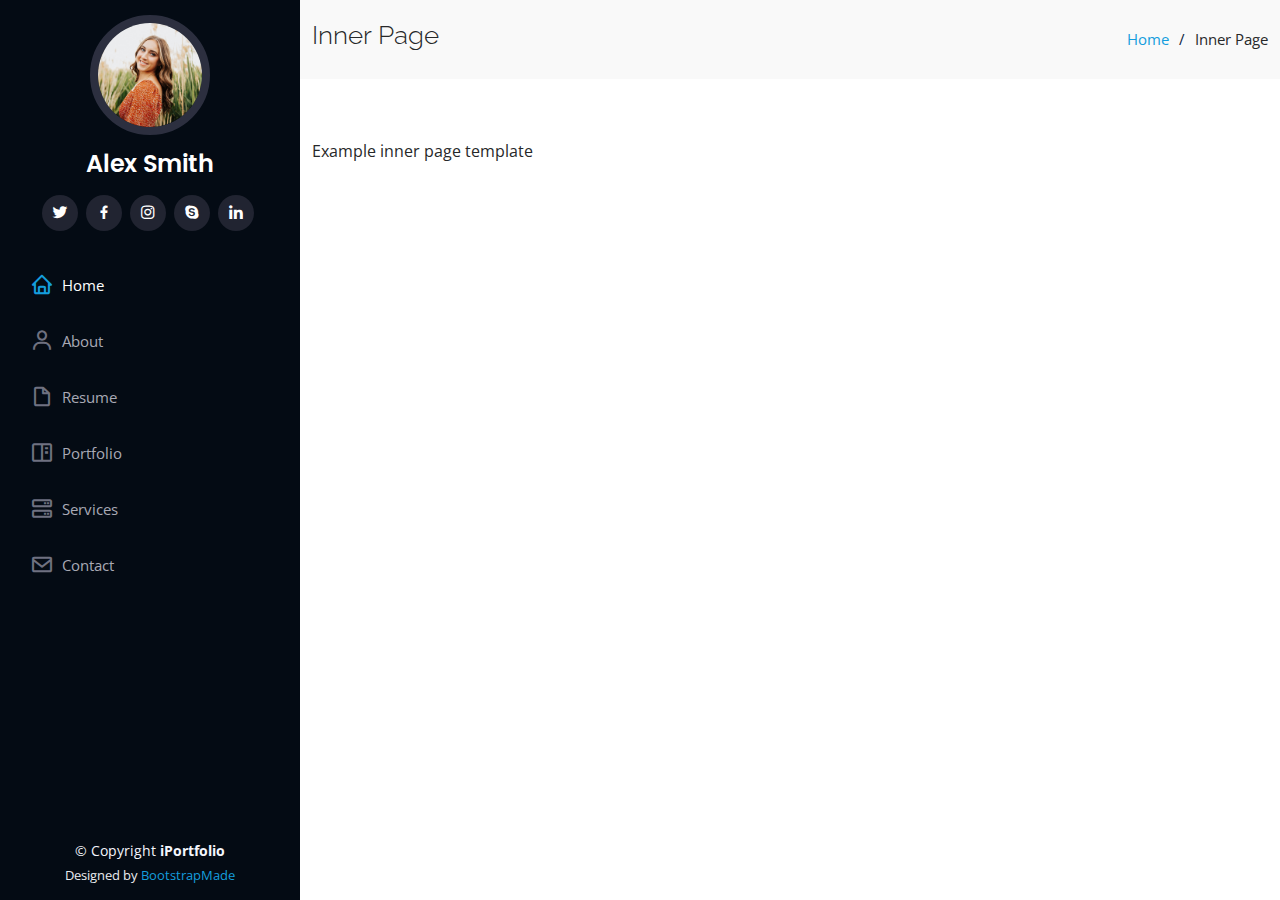
<file: inner-page.html>
<!DOCTYPE html>
<html lang="en">

<head>
  <meta charset="utf-8">
  <meta content="width=device-width, initial-scale=1.0" name="viewport">

  <title>Inner Page - iPortfolio Bootstrap Template</title>
  <meta content="" name="description">
  <meta content="" name="keywords">

  <!-- Favicons -->
  <link href="assets/img/favicon.png" rel="icon">
  <link href="assets/img/apple-touch-icon.png" rel="apple-touch-icon">

  <!-- Google Fonts -->
  <link href="https://fonts.googleapis.com/css?family=Open+Sans:300,300i,400,400i,600,600i,700,700i|Raleway:300,300i,400,400i,500,500i,600,600i,700,700i|Poppins:300,300i,400,400i,500,500i,600,600i,700,700i" rel="stylesheet">

  <!-- Vendor CSS Files -->
  <link href="assets/vendor/aos/aos.css" rel="stylesheet">
  <link href="assets/vendor/bootstrap/css/bootstrap.min.css" rel="stylesheet">
  <link href="assets/vendor/bootstrap-icons/bootstrap-icons.css" rel="stylesheet">
  <link href="assets/vendor/boxicons/css/boxicons.min.css" rel="stylesheet">
  <link href="assets/vendor/glightbox/css/glightbox.min.css" rel="stylesheet">
  <link href="assets/vendor/swiper/swiper-bundle.min.css" rel="stylesheet">

  <!-- Template Main CSS File -->
  <link href="assets/css/style.css" rel="stylesheet">

  <!-- =======================================================
  * Template Name: iPortfolio - v3.9.1
  * Template URL: https://bootstrapmade.com/iportfolio-bootstrap-portfolio-websites-template/
  * Author: BootstrapMade.com
  * License: https://bootstrapmade.com/license/
  ======================================================== -->
</head>

<body>

  <!-- ======= Mobile nav toggle button ======= -->
  <i class="bi bi-list mobile-nav-toggle d-xl-none"></i>

  <!-- ======= Header ======= -->
  <header id="header">
    <div class="d-flex flex-column">

      <div class="profile">
        <img src="assets/img/profile-img.jpg" alt="" class="img-fluid rounded-circle">
        <h1 class="text-light"><a href="index.html">Alex Smith</a></h1>
        <div class="social-links mt-3 text-center">
          <a href="#" class="twitter"><i class="bx bxl-twitter"></i></a>
          <a href="#" class="facebook"><i class="bx bxl-facebook"></i></a>
          <a href="#" class="instagram"><i class="bx bxl-instagram"></i></a>
          <a href="#" class="google-plus"><i class="bx bxl-skype"></i></a>
          <a href="#" class="linkedin"><i class="bx bxl-linkedin"></i></a>
        </div>
      </div>

      <nav id="navbar" class="nav-menu navbar">
        <ul>
          <li><a href="#hero" class="nav-link scrollto active"><i class="bx bx-home"></i> <span>Home</span></a></li>
          <li><a href="#about" class="nav-link scrollto"><i class="bx bx-user"></i> <span>About</span></a></li>
          <li><a href="#resume" class="nav-link scrollto"><i class="bx bx-file-blank"></i> <span>Resume</span></a></li>
          <li><a href="#portfolio" class="nav-link scrollto"><i class="bx bx-book-content"></i> <span>Portfolio</span></a></li>
          <li><a href="#services" class="nav-link scrollto"><i class="bx bx-server"></i> <span>Services</span></a></li>
          <li><a href="#contact" class="nav-link scrollto"><i class="bx bx-envelope"></i> <span>Contact</span></a></li>
        </ul>
      </nav><!-- .nav-menu -->
    </div>
  </header><!-- End Header -->

  <main id="main">

    <!-- ======= Breadcrumbs ======= -->
    <section class="breadcrumbs">
      <div class="container">

        <div class="d-flex justify-content-between align-items-center">
          <h2>Inner Page</h2>
          <ol>
            <li><a href="index.html">Home</a></li>
            <li>Inner Page</li>
          </ol>
        </div>

      </div>
    </section><!-- End Breadcrumbs -->

    <section class="inner-page">
      <div class="container">
        <p>
          Example inner page template
        </p>
      </div>
    </section>

  </main><!-- End #main -->

  <!-- ======= Footer ======= -->
  <footer id="footer">
    <div class="container">
      <div class="copyright">
        &copy; Copyright <strong><span>iPortfolio</span></strong>
      </div>
      <div class="credits">
        <!-- All the links in the footer should remain intact. -->
        <!-- You can delete the links only if you purchased the pro version. -->
        <!-- Licensing information: https://bootstrapmade.com/license/ -->
        <!-- Purchase the pro version with working PHP/AJAX contact form: https://bootstrapmade.com/iportfolio-bootstrap-portfolio-websites-template/ -->
        Designed by <a href="https://bootstrapmade.com/">BootstrapMade</a>
      </div>
    </div>
  </footer><!-- End  Footer -->

  <a href="#" class="back-to-top d-flex align-items-center justify-content-center"><i class="bi bi-arrow-up-short"></i></a>

  <!-- Vendor JS Files -->
  <script src="assets/vendor/purecounter/purecounter_vanilla.js"></script>
  <script src="assets/vendor/aos/aos.js"></script>
  <script src="assets/vendor/bootstrap/js/bootstrap.bundle.min.js"></script>
  <script src="assets/vendor/glightbox/js/glightbox.min.js"></script>
  <script src="assets/vendor/isotope-layout/isotope.pkgd.min.js"></script>
  <script src="assets/vendor/swiper/swiper-bundle.min.js"></script>
  <script src="assets/vendor/typed.js/typed.min.js"></script>
  <script src="assets/vendor/waypoints/noframework.waypoints.js"></script>
  <script src="assets/vendor/php-email-form/validate.js"></script>

  <!-- Template Main JS File -->
  <script src="assets/js/main.js"></script>

</body>

</html>
</file>
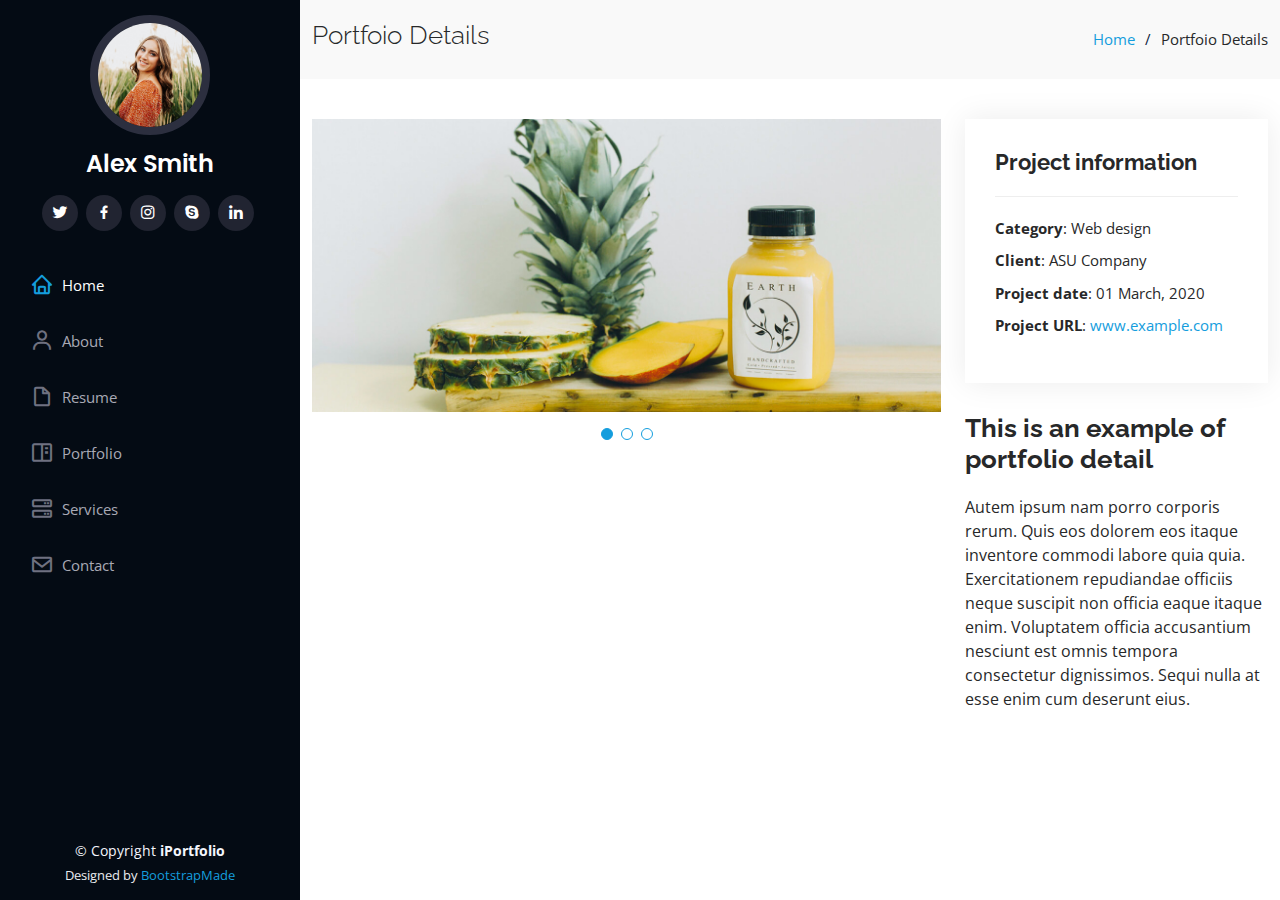
<file: portfolio-details.html>
<!DOCTYPE html>
<html lang="en">

<head>
  <meta charset="utf-8">
  <meta content="width=device-width, initial-scale=1.0" name="viewport">

  <title>Portfolio Details - iPortfolio Bootstrap Template</title>
  <meta content="" name="description">
  <meta content="" name="keywords">

  <!-- Favicons -->
  <link href="assets/img/favicon.png" rel="icon">
  <link href="assets/img/apple-touch-icon.png" rel="apple-touch-icon">

  <!-- Google Fonts -->
  <link href="https://fonts.googleapis.com/css?family=Open+Sans:300,300i,400,400i,600,600i,700,700i|Raleway:300,300i,400,400i,500,500i,600,600i,700,700i|Poppins:300,300i,400,400i,500,500i,600,600i,700,700i" rel="stylesheet">

  <!-- Vendor CSS Files -->
  <link href="assets/vendor/aos/aos.css" rel="stylesheet">
  <link href="assets/vendor/bootstrap/css/bootstrap.min.css" rel="stylesheet">
  <link href="assets/vendor/bootstrap-icons/bootstrap-icons.css" rel="stylesheet">
  <link href="assets/vendor/boxicons/css/boxicons.min.css" rel="stylesheet">
  <link href="assets/vendor/glightbox/css/glightbox.min.css" rel="stylesheet">
  <link href="assets/vendor/swiper/swiper-bundle.min.css" rel="stylesheet">

  <!-- Template Main CSS File -->
  <link href="assets/css/style.css" rel="stylesheet">

  <!-- =======================================================
  * Template Name: iPortfolio - v3.9.1
  * Template URL: https://bootstrapmade.com/iportfolio-bootstrap-portfolio-websites-template/
  * Author: BootstrapMade.com
  * License: https://bootstrapmade.com/license/
  ======================================================== -->
</head>

<body>

  <!-- ======= Mobile nav toggle button ======= -->
  <i class="bi bi-list mobile-nav-toggle d-xl-none"></i>

  <!-- ======= Header ======= -->
  <header id="header">
    <div class="d-flex flex-column">

      <div class="profile">
        <img src="assets/img/profile-img.jpg" alt="" class="img-fluid rounded-circle">
        <h1 class="text-light"><a href="index.html">Alex Smith</a></h1>
        <div class="social-links mt-3 text-center">
          <a href="#" class="twitter"><i class="bx bxl-twitter"></i></a>
          <a href="#" class="facebook"><i class="bx bxl-facebook"></i></a>
          <a href="#" class="instagram"><i class="bx bxl-instagram"></i></a>
          <a href="#" class="google-plus"><i class="bx bxl-skype"></i></a>
          <a href="#" class="linkedin"><i class="bx bxl-linkedin"></i></a>
        </div>
      </div>

      <nav id="navbar" class="nav-menu navbar">
        <ul>
          <li><a href="#hero" class="nav-link scrollto active"><i class="bx bx-home"></i> <span>Home</span></a></li>
          <li><a href="#about" class="nav-link scrollto"><i class="bx bx-user"></i> <span>About</span></a></li>
          <li><a href="#resume" class="nav-link scrollto"><i class="bx bx-file-blank"></i> <span>Resume</span></a></li>
          <li><a href="#portfolio" class="nav-link scrollto"><i class="bx bx-book-content"></i> <span>Portfolio</span></a></li>
          <li><a href="#services" class="nav-link scrollto"><i class="bx bx-server"></i> <span>Services</span></a></li>
          <li><a href="#contact" class="nav-link scrollto"><i class="bx bx-envelope"></i> <span>Contact</span></a></li>
        </ul>
      </nav><!-- .nav-menu -->
    </div>
  </header><!-- End Header -->

  <main id="main">

    <!-- ======= Breadcrumbs ======= -->
    <section id="breadcrumbs" class="breadcrumbs">
      <div class="container">

        <div class="d-flex justify-content-between align-items-center">
          <h2>Portfoio Details</h2>
          <ol>
            <li><a href="index.html">Home</a></li>
            <li>Portfoio Details</li>
          </ol>
        </div>

      </div>
    </section><!-- End Breadcrumbs -->

    <!-- ======= Portfolio Details Section ======= -->
    <section id="portfolio-details" class="portfolio-details">
      <div class="container">

        <div class="row gy-4">

          <div class="col-lg-8">
            <div class="portfolio-details-slider swiper">
              <div class="swiper-wrapper align-items-center">

                <div class="swiper-slide">
                  <img src="assets/img/portfolio/portfolio-details-1.jpg" alt="">
                </div>

                <div class="swiper-slide">
                  <img src="assets/img/portfolio/portfolio-details-2.jpg" alt="">
                </div>

                <div class="swiper-slide">
                  <img src="assets/img/portfolio/portfolio-details-3.jpg" alt="">
                </div>

              </div>
              <div class="swiper-pagination"></div>
            </div>
          </div>

          <div class="col-lg-4">
            <div class="portfolio-info">
              <h3>Project information</h3>
              <ul>
                <li><strong>Category</strong>: Web design</li>
                <li><strong>Client</strong>: ASU Company</li>
                <li><strong>Project date</strong>: 01 March, 2020</li>
                <li><strong>Project URL</strong>: <a href="#">www.example.com</a></li>
              </ul>
            </div>
            <div class="portfolio-description">
              <h2>This is an example of portfolio detail</h2>
              <p>
                Autem ipsum nam porro corporis rerum. Quis eos dolorem eos itaque inventore commodi labore quia quia. Exercitationem repudiandae officiis neque suscipit non officia eaque itaque enim. Voluptatem officia accusantium nesciunt est omnis tempora consectetur dignissimos. Sequi nulla at esse enim cum deserunt eius.
              </p>
            </div>
          </div>

        </div>

      </div>
    </section><!-- End Portfolio Details Section -->

  </main><!-- End #main -->

  <!-- ======= Footer ======= -->
  <footer id="footer">
    <div class="container">
      <div class="copyright">
        &copy; Copyright <strong><span>iPortfolio</span></strong>
      </div>
      <div class="credits">
        <!-- All the links in the footer should remain intact. -->
        <!-- You can delete the links only if you purchased the pro version. -->
        <!-- Licensing information: https://bootstrapmade.com/license/ -->
        <!-- Purchase the pro version with working PHP/AJAX contact form: https://bootstrapmade.com/iportfolio-bootstrap-portfolio-websites-template/ -->
        Designed by <a href="https://bootstrapmade.com/">BootstrapMade</a>
      </div>
    </div>
  </footer><!-- End  Footer -->

  <a href="#" class="back-to-top d-flex align-items-center justify-content-center"><i class="bi bi-arrow-up-short"></i></a>

  <!-- Vendor JS Files -->
  <script src="assets/vendor/purecounter/purecounter_vanilla.js"></script>
  <script src="assets/vendor/aos/aos.js"></script>
  <script src="assets/vendor/bootstrap/js/bootstrap.bundle.min.js"></script>
  <script src="assets/vendor/glightbox/js/glightbox.min.js"></script>
  <script src="assets/vendor/isotope-layout/isotope.pkgd.min.js"></script>
  <script src="assets/vendor/swiper/swiper-bundle.min.js"></script>
  <script src="assets/vendor/typed.js/typed.min.js"></script>
  <script src="assets/vendor/waypoints/noframework.waypoints.js"></script>
  <script src="assets/vendor/php-email-form/validate.js"></script>

  <!-- Template Main JS File -->
  <script src="assets/js/main.js"></script>

</body>

</html>
</file>
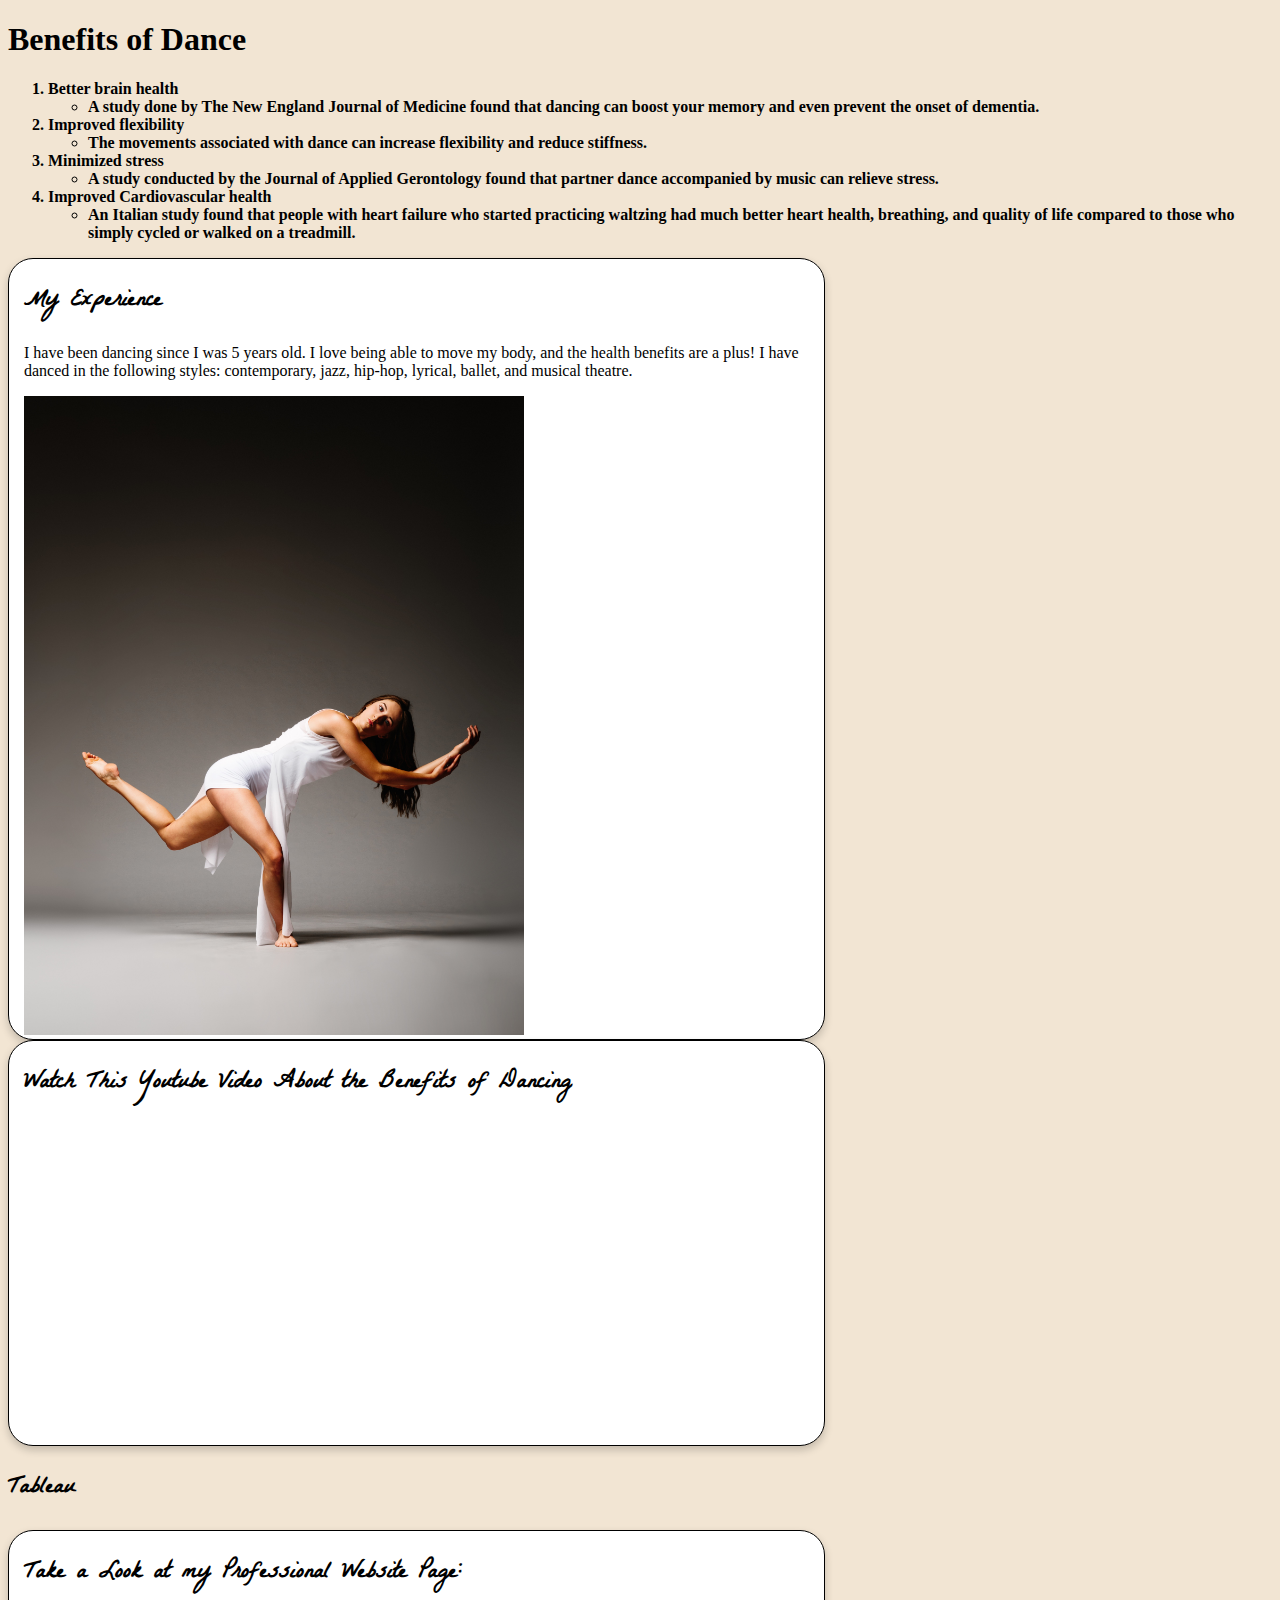
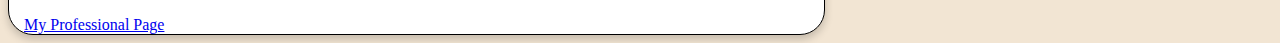
<file: scratchindex.html>
<!DOCTYPE html>

<html lang="en">

    <head>
        <title>Dance</title>
        <meta charset="utf-8"/>
        <link rel="stylesheet" href = "FromScratch/styles/mystyles.css">
        <link href="https://fonts.googleapis.com/css2?family=La+Belle+Aurore&display=swap" rel="stylesheet">
        <link rel="icon" type="image/x-icon" href="FromScratch/img/favicon.jfif">
    </head>

 

    <body>
        <article>
            <div class = "Benefits">
                <h1>Benefits of Dance</h1>
                    <ol>
                        <li>Better brain health</li>
                            <ul>
                                <li>A study done by The New England Journal of Medicine found that dancing can boost your memory and even prevent the onset of dementia.</li>
                            </ul>
                        <li>Improved flexibility</li>
                            <ul>
                                <li>The movements associated with dance can increase flexibility and reduce stiffness.</li>
                            </ul>
                        <li>Minimized stress</li>
                            <ul>
                                <li>A study conducted by the Journal of Applied Gerontology found that partner dance accompanied by music can relieve stress.</li>
                            </ul>
                        <li>Improved Cardiovascular health</li>
                            <ul>
                                <li>An Italian study found that people with heart failure who started practicing waltzing had much better heart health, breathing, and quality of life compared to those who simply cycled or walked on a treadmill.</li>
                            </ul>
                    </ol>
            </div>

        </article>
        <article>
            <div class = "card">
                <p>
                    <h2>My Experience</h2>
                    <p>I have been dancing since I was 5 years old. I love being able to move my body, and the health benefits are a plus! I have danced in the following styles: contemporary, jazz, hip-hop, lyrical, ballet, and musical theatre. </p>
                    <div id = "dancepic"><img src="FromScratch/img/mydancepic.jpg" alt="My Dance Picture"></div>
            </div>
            <div class = "card">
                <h2>Watch This Youtube Video About the Benefits of Dancing</h2>
                <iframe width="560" height="315" src="https://www.youtube.com/embed/934JNw-kPYQ?controls=0" title="YouTube video player" frameborder="0" allow="accelerometer; autoplay; clipboard-write; encrypted-media; gyroscope; picture-in-picture" allowfullscreen></iframe>
            </div>
        </article>

        <article>
            <div class = "Tableau">
                <h2>Tableau</h2>
                <div class="tableauPlaceholder" id="viz1671167946751" style='position: relative'><noscript><a href='#'><img alt='Dance injuries ' src='https:&#47;&#47;public.tableau.com&#47;static&#47;images&#47;Da&#47;DanceTheMostCommonInjuries&#47;Danceinjuries&#47;1_rss.png' style='border: none' /></a></noscript><object class='tableauViz'  style='display:none;'><param name='host_url' value='https%3A%2F%2Fpublic.tableau.com%2F' /> <param name='embed_code_version' value='3' /> <param name='site_root' value='' /><param name='name' value='DanceTheMostCommonInjuries&#47;Danceinjuries' /><param name='tabs' value='no' /><param name='toolbar' value='yes' /><param name='static_image' value='https:&#47;&#47;public.tableau.com&#47;static&#47;images&#47;Da&#47;DanceTheMostCommonInjuries&#47;Danceinjuries&#47;1.png' /> <param name='animate_transition' value='yes' /><param name='display_static_image' value='yes' /><param name='display_spinner' value='yes' /><param name='display_overlay' value='yes' /><param name='display_count' value='yes' /><param name='language' value='en-US' /></object></div>                <script type='text/javascript'>                    var divElement = document.getElementById('viz1671167946751');                    var vizElement = divElement.getElementsByTagName('object')[0];                    if ( divElement.offsetWidth > 800 ) { vizElement.style.width='1200px';vizElement.style.height='727px';} else if ( divElement.offsetWidth > 500 ) { vizElement.style.width='1200px';vizElement.style.height='727px';} else { vizElement.style.width='100%';vizElement.style.height='2027px';}                     var scriptElement = document.createElement('script');                    scriptElement.src = 'https://public.tableau.com/javascripts/api/viz_v1.js';                    vizElement.parentNode.insertBefore(scriptElement, vizElement);</script>
            </div>
        </article>
        
        <article>
            <div class = "card">
                <h2>Take a Look at my Professional Website Page:</h2>
                <a href="index.html" target="_blank">My Professional Page</a>
            </div>
        </article>

    </body>

</html>
</file>
<file: FromScratch/styles/mystyles.css>
img{
    width: 500px;
}
body{
    background-color: rgb(242, 229, 211);
}
.card{
    box-shadow: 0 4px 8px 0 rgba(0,0,0,0.2);
    transition: 0.3s;
    width: 800px;
    background-color: white;
    border: black 1px solid;
    padding-left: 15px;
    border-radius: 25px;
}
.Benefits{
    font-weight: bold;
}

h2{
    font-family: 'La Belle Aurore', cursive; color: black;
}
</file>
<file: assets/css/style.css>
/**
* Template Name: iPortfolio - v3.9.1
* Template URL: https://bootstrapmade.com/iportfolio-bootstrap-portfolio-websites-template/
* Author: BootstrapMade.com
* License: https://bootstrapmade.com/license/
*/

/*--------------------------------------------------------------
# General
--------------------------------------------------------------*/
body {
  font-family: "Open Sans", sans-serif;
  color: #272829;
}

a {
  color: #149ddd;
  text-decoration: none;
}

a:hover {
  color: #37b3ed;
  text-decoration: none;
}

h1,
h2,
h3,
h4,
h5,
h6 {
  font-family: "Raleway", sans-serif;
}

/*--------------------------------------------------------------
# Back to top button
--------------------------------------------------------------*/
.back-to-top {
  position: fixed;
  visibility: hidden;
  opacity: 0;
  right: 15px;
  bottom: 15px;
  z-index: 996;
  background: #149ddd;
  width: 40px;
  height: 40px;
  border-radius: 50px;
  transition: all 0.4s;
}

.back-to-top i {
  font-size: 28px;
  color: #fff;
  line-height: 0;
}

.back-to-top:hover {
  background: #2eafec;
  color: #fff;
}

.back-to-top.active {
  visibility: visible;
  opacity: 1;
}

/*--------------------------------------------------------------
# Header
--------------------------------------------------------------*/
#header {
  position: fixed;
  top: 0;
  left: 0;
  bottom: 0;
  width: 300px;
  transition: all ease-in-out 0.5s;
  z-index: 9997;
  transition: all 0.5s;
  padding: 0 15px;
  background: #040b14;
  overflow-y: auto;
}

#header .profile img {
  margin: 15px auto;
  display: block;
  width: 120px;
  border: 8px solid #2c2f3f;
}

#header .profile h1 {
  font-size: 24px;
  margin: 0;
  padding: 0;
  font-weight: 600;
  -moz-text-align-last: center;
  text-align-last: center;
  font-family: "Poppins", sans-serif;
}

#header .profile h1 a,
#header .profile h1 a:hover {
  color: #fff;
  text-decoration: none;
}

#header .profile .social-links a {
  font-size: 18px;
  display: inline-block;
  background: #212431;
  color: #fff;
  line-height: 1;
  padding: 8px 0;
  margin-right: 4px;
  border-radius: 50%;
  text-align: center;
  width: 36px;
  height: 36px;
  transition: 0.3s;
}

#header .profile .social-links a:hover {
  background: #149ddd;
  color: #fff;
  text-decoration: none;
}

#main {
  margin-left: 300px;
}

@media (max-width: 1199px) {
  #header {
    left: -300px;
  }

  #main {
    margin-left: 0;
  }
}

/*--------------------------------------------------------------
# Navigation Menu
--------------------------------------------------------------*/
/* Desktop Navigation */
.nav-menu {
  padding: 30px 0 0 0;
}

.nav-menu * {
  margin: 0;
  padding: 0;
  list-style: none;
}

.nav-menu>ul>li {
  position: relative;
  white-space: nowrap;
}

.nav-menu a,
.nav-menu a:focus {
  display: flex;
  align-items: center;
  color: #a8a9b4;
  padding: 12px 15px;
  margin-bottom: 8px;
  transition: 0.3s;
  font-size: 15px;
}

.nav-menu a i,
.nav-menu a:focus i {
  font-size: 24px;
  padding-right: 8px;
  color: #6f7180;
}

.nav-menu a:hover,
.nav-menu .active,
.nav-menu .active:focus,
.nav-menu li:hover>a {
  text-decoration: none;
  color: #fff;
}

.nav-menu a:hover i,
.nav-menu .active i,
.nav-menu .active:focus i,
.nav-menu li:hover>a i {
  color: #149ddd;
}

/* Mobile Navigation */
.mobile-nav-toggle {
  position: fixed;
  right: 15px;
  top: 15px;
  z-index: 9998;
  border: 0;
  font-size: 24px;
  transition: all 0.4s;
  outline: none !important;
  background-color: #149ddd;
  color: #fff;
  width: 40px;
  height: 40px;
  display: inline-flex;
  align-items: center;
  justify-content: center;
  line-height: 0;
  border-radius: 50px;
  cursor: pointer;
}

.mobile-nav-active {
  overflow: hidden;
}

.mobile-nav-active #header {
  left: 0;
}

/*--------------------------------------------------------------
# Hero Section
--------------------------------------------------------------*/
#hero {
  width: 100%;
  height: 100vh;
  background: url("../img/hero-bg.jpg") top center;
  background-size: cover;
}

#hero:before {
  content: "";
  background: rgba(5, 13, 24, 0.3);
  position: absolute;
  bottom: 0;
  top: 0;
  left: 0;
  right: 0;
  z-index: 1;
}

#hero .hero-container {
  position: absolute;
  right: 15%;
  z-index: 2;
  min-width: 300px;
  text-align: right;
}

#hero h1 {
  margin: 0 0 10px 0;
  font-size: 64px;
  font-weight: 700;
  line-height: 56px;
  color: #fff;
}

#hero p {
  color: #fff;
  margin-bottom: 50px;
  font-size: 26px;
  font-family: "Poppins", sans-serif;
}

#hero p span {
  color: #fff;
  padding-bottom: 4px;
  letter-spacing: 1px;
  border-bottom: 3px solid #149ddd;
}

@media (min-width: 1024px) {
  #hero {
    background-attachment: fixed;
  }
}

@media (max-width: 768px) {
  #hero h1 {
    font-size: 28px;
    line-height: 36px;
  }

  #hero h2 {
    font-size: 18px;
    line-height: 24px;
    margin-bottom: 30px;
  }
}

/*--------------------------------------------------------------
# Sections General
--------------------------------------------------------------*/
section {
  padding: 60px 0;
  overflow: hidden;
}

.section-bg {
  background: #f5f8fd;
}

.section-title {
  padding-bottom: 30px;
}

.section-title h2 {
  font-size: 32px;
  font-weight: bold;
  margin-bottom: 20px;
  padding-bottom: 20px;
  position: relative;
  color: #173b6c;
}

.section-title h2::after {
  content: "";
  position: absolute;
  display: block;
  width: 50px;
  height: 3px;
  background: #149ddd;
  bottom: 0;
  left: 0;
}

.section-title p {
  margin-bottom: 0;
}

/*--------------------------------------------------------------
# About
--------------------------------------------------------------*/
.about .content h3 {
  font-weight: 700;
  font-size: 26px;
  color: #173b6c;
}

.about .content ul {
  list-style: none;
  padding: 0;
}

.about .content ul li {
  margin-bottom: 20px;
  display: flex;
  align-items: center;
}

.about .content ul strong {
  margin-right: 10px;
}

.about .content ul i {
  font-size: 16px;
  margin-right: 5px;
  color: #149ddd;
  line-height: 0;
}

.about .content p:last-child {
  margin-bottom: 0;
}
.img-fluid{border: black; border-radius: 2cm; border-style: solid;}

/*--------------------------------------------------------------
# Facts
--------------------------------------------------------------*/
.facts {
  padding-bottom: 30px;
}

.facts .count-box {
  padding: 30px;
  width: 100%;
}

.facts .count-box i {
  display: block;
  font-size: 44px;
  color: #149ddd;
  float: left;
  line-height: 0;
}

.facts .count-box span {
  font-size: 48px;
  line-height: 40px;
  display: block;
  font-weight: 700;
  color: #050d18;
  margin-left: 60px;
}

.facts .count-box p {
  padding: 15px 0 0 0;
  margin: 0 0 0 60px;
  font-family: "Raleway", sans-serif;
  font-size: 14px;
  color: #122f57;
}

.facts .count-box a {
  font-weight: 600;
  display: block;
  margin-top: 20px;
  color: #122f57;
  font-size: 15px;
  font-family: "Poppins", sans-serif;
  transition: ease-in-out 0.3s;
}

.facts .count-box a:hover {
  color: #1f5297;
}

/*--------------------------------------------------------------
# Akills
--------------------------------------------------------------*/
.skills .progress {
  height: 60px;
  display: block;
  background: none;
  border-radius: 0;
}

.skills .progress .skill {
  padding: 0;
  margin: 0 0 6px 0;
  text-transform: uppercase;
  display: block;
  font-weight: 600;
  font-family: "Poppins", sans-serif;
  color: #050d18;
}

.skills .progress .skill .val {
  float: right;
  font-style: normal;
}

.skills .progress-bar-wrap {
  background: #dce8f8;
  height: 10px;
}

.skills .progress-bar {
  width: 1px;
  height: 10px;
  transition: 0.9s;
  background-color: #149ddd;
}

/*--------------------------------------------------------------
# Resume
--------------------------------------------------------------*/
.resume .resume-title {
  font-size: 26px;
  font-weight: 700;
  margin-top: 20px;
  margin-bottom: 20px;
  color: #050d18;
}

.resume .resume-item {
  padding: 0 0 20px 20px;
  margin-top: -2px;
  border-left: 2px solid #1f5297;
  position: relative;
}

.resume .resume-item h4 {
  line-height: 18px;
  font-size: 18px;
  font-weight: 600;
  text-transform: uppercase;
  font-family: "Poppins", sans-serif;
  color: #050d18;
  margin-bottom: 10px;
}

.resume .resume-item h5 {
  font-size: 16px;
  background: #e4edf9;
  padding: 5px 15px;
  display: inline-block;
  font-weight: 600;
  margin-bottom: 10px;
}

.resume .resume-item ul {
  padding-left: 20px;
}

.resume .resume-item ul li {
  padding-bottom: 10px;
}

.resume .resume-item:last-child {
  padding-bottom: 0;
}

.resume .resume-item::before {
  content: "";
  position: absolute;
  width: 16px;
  height: 16px;
  border-radius: 50px;
  left: -9px;
  top: 0;
  background: #fff;
  border: 2px solid #1f5297;
}

/*--------------------------------------------------------------
# Portfolio
--------------------------------------------------------------*/
.portfolio .portfolio-item {
  margin-bottom: 30px;
}

.portfolio #portfolio-flters {
  padding: 0;
  margin: 0 auto 35px auto;
  list-style: none;
  text-align: center;
  background: #fff;
  border-radius: 50px;
  padding: 2px 15px;
}

.portfolio #portfolio-flters li {
  cursor: pointer;
  display: inline-block;
  padding: 10px 15px 8px 15px;
  font-size: 14px;
  font-weight: 600;
  line-height: 1;
  text-transform: uppercase;
  color: #272829;
  margin-bottom: 5px;
  transition: all 0.3s ease-in-out;
}

.portfolio #portfolio-flters li:hover,
.portfolio #portfolio-flters li.filter-active {
  color: #149ddd;
}

.portfolio #portfolio-flters li:last-child {
  margin-right: 0;
}

.portfolio .portfolio-wrap {
  transition: 0.3s;
  position: relative;
  overflow: hidden;
  z-index: 1;
}

.portfolio .portfolio-wrap::before {
  content: "";
  background: rgba(255, 255, 255, 0.5);
  position: absolute;
  left: 0;
  right: 0;
  top: 0;
  bottom: 0;
  transition: all ease-in-out 0.3s;
  z-index: 2;
  opacity: 0;
}

.portfolio .portfolio-wrap .portfolio-links {
  opacity: 1;
  left: 0;
  right: 0;
  bottom: -60px;
  z-index: 3;
  position: absolute;
  transition: all ease-in-out 0.3s;
  display: flex;
  justify-content: center;
}

.portfolio .portfolio-wrap .portfolio-links a {
  color: #fff;
  font-size: 28px;
  text-align: center;
  background: rgba(20, 157, 221, 0.75);
  transition: 0.3s;
  width: 50%;
}

.portfolio .portfolio-wrap .portfolio-links a:hover {
  background: rgba(20, 157, 221, 0.95);
}

.portfolio .portfolio-wrap .portfolio-links a+a {
  border-left: 1px solid #37b3ed;
}

.portfolio .portfolio-wrap:hover::before {
  top: 0;
  left: 0;
  right: 0;
  bottom: 0;
  opacity: 1;
}

.portfolio .portfolio-wrap:hover .portfolio-links {
  opacity: 1;
  bottom: 0;
}

/*--------------------------------------------------------------
# Portfolio Details
--------------------------------------------------------------*/
.portfolio-details {
  padding-top: 40px;
}

.portfolio-details .portfolio-details-slider img {
  width: 100%;
}

.portfolio-details .portfolio-details-slider .swiper-pagination {
  margin-top: 20px;
  position: relative;
}

.portfolio-details .portfolio-details-slider .swiper-pagination .swiper-pagination-bullet {
  width: 12px;
  height: 12px;
  background-color: #fff;
  opacity: 1;
  border: 1px solid #149ddd;
}

.portfolio-details .portfolio-details-slider .swiper-pagination .swiper-pagination-bullet-active {
  background-color: #149ddd;
}

.portfolio-details .portfolio-info {
  padding: 30px;
  box-shadow: 0px 0 30px rgba(5, 13, 24, 0.08);
}

.portfolio-details .portfolio-info h3 {
  font-size: 22px;
  font-weight: 700;
  margin-bottom: 20px;
  padding-bottom: 20px;
  border-bottom: 1px solid #eee;
}

.portfolio-details .portfolio-info ul {
  list-style: none;
  padding: 0;
  font-size: 15px;
}

.portfolio-details .portfolio-info ul li+li {
  margin-top: 10px;
}

.portfolio-details .portfolio-description {
  padding-top: 30px;
}

.portfolio-details .portfolio-description h2 {
  font-size: 26px;
  font-weight: 700;
  margin-bottom: 20px;
}

.portfolio-details .portfolio-description p {
  padding: 0;
}

/*--------------------------------------------------------------
# Services
--------------------------------------------------------------*/
.services .icon-box {
  margin-bottom: 20px;
}

.services .icon {
  float: left;
  display: flex;
  align-items: center;
  justify-content: center;
  width: 54px;
  height: 54px;
  background: #149ddd;
  border-radius: 50%;
  transition: 0.5s;
  border: 1px solid #149ddd;
}

.services .icon i {
  color: #fff;
  font-size: 24px;
  line-height: 0;
}

.services .icon-box:hover .icon {
  background: #fff;
}

.services .icon-box:hover .icon i {
  color: #149ddd;
}

.services .title {
  margin-left: 80px;
  font-weight: 700;
  margin-bottom: 15px;
  font-size: 18px;
}

.services .title a {
  color: #343a40;
}

.services .title a:hover {
  color: #149ddd;
}

.services .description {
  margin-left: 80px;
  line-height: 24px;
  font-size: 14px;
}

/*--------------------------------------------------------------
# Testimonials
--------------------------------------------------------------*/
.testimonials .testimonials-carousel,
.testimonials .testimonials-slider {
  overflow: hidden;
}

.testimonials .testimonial-item {
  box-sizing: content-box;
  text-align: center;
  min-height: 320px;
}

.testimonials .testimonial-item .testimonial-img {
  width: 90px;
  border-radius: 50%;
  margin: 0 auto;
}

.testimonials .testimonial-item h3 {
  font-size: 18px;
  font-weight: bold;
  margin: 10px 0 5px 0;
  color: #111;
}

.testimonials .testimonial-item h4 {
  font-size: 14px;
  color: #999;
  margin: 0;
}

.testimonials .testimonial-item .quote-icon-left,
.testimonials .testimonial-item .quote-icon-right {
  color: #c3e8fa;
  font-size: 26px;
}

.testimonials .testimonial-item .quote-icon-left {
  display: inline-block;
  left: -5px;
  position: relative;
}

.testimonials .testimonial-item .quote-icon-right {
  display: inline-block;
  right: -5px;
  position: relative;
  top: 10px;
}

.testimonials .testimonial-item p {
  font-style: italic;
  margin: 0 15px 15px 15px;
  padding: 20px;
  background: #fff;
  position: relative;
  margin-bottom: 35px;
  border-radius: 6px;
  box-shadow: 0px 2px 15px rgba(0, 0, 0, 0.1);
}

.testimonials .testimonial-item p::after {
  content: "";
  width: 0;
  height: 0;
  border-top: 20px solid #fff;
  border-right: 20px solid transparent;
  border-left: 20px solid transparent;
  position: absolute;
  bottom: -20px;
  left: calc(50% - 20px);
}

.testimonials .swiper-pagination {
  margin-top: 20px;
  position: relative;
}

.testimonials .swiper-pagination .swiper-pagination-bullet {
  width: 12px;
  height: 12px;
  background-color: #fff;
  opacity: 1;
  border: 1px solid #149ddd;
}

.testimonials .swiper-pagination .swiper-pagination-bullet-active {
  background-color: #149ddd;
}

/*--------------------------------------------------------------
# Contact
--------------------------------------------------------------*/
.contact {
  padding-bottom: 130px;
}

.contact .info {
  padding: 30px;
  background: #fff;
  width: 100%;
  box-shadow: 0 0 24px 0 rgba(0, 0, 0, 0.12);
}

.contact .info i {
  font-size: 20px;
  color: #149ddd;
  float: left;
  width: 44px;
  height: 44px;
  background: #dff3fc;
  display: flex;
  justify-content: center;
  align-items: center;
  border-radius: 50px;
  transition: all 0.3s ease-in-out;
}

.contact .info h4 {
  padding: 0 0 0 60px;
  font-size: 22px;
  font-weight: 600;
  margin-bottom: 5px;
  color: #050d18;
}

.contact .info p {
  padding: 0 0 10px 60px;
  margin-bottom: 20px;
  font-size: 14px;
  color: #173b6c;
}

.contact .info .email p {
  padding-top: 5px;
}

.contact .info .social-links {
  padding-left: 60px;
}

.contact .info .social-links a {
  font-size: 18px;
  display: inline-block;
  background: #333;
  color: #fff;
  line-height: 1;
  padding: 8px 0;
  border-radius: 50%;
  text-align: center;
  width: 36px;
  height: 36px;
  transition: 0.3s;
  margin-right: 10px;
}

.contact .info .social-links a:hover {
  background: #149ddd;
  color: #fff;
}

.contact .info .email:hover i,
.contact .info .address:hover i,
.contact .info .phone:hover i {
  background: #149ddd;
  color: #fff;
}

.contact .php-email-form {
  width: 100%;
  padding: 30px;
  background: #fff;
  box-shadow: 0 0 24px 0 rgba(0, 0, 0, 0.12);
}

.contact .php-email-form .form-group {
  padding-bottom: 8px;
}

.contact .php-email-form .validate {
  display: none;
  color: red;
  margin: 0 0 15px 0;
  font-weight: 400;
  font-size: 13px;
}

.contact .php-email-form .error-message {
  display: none;
  color: #fff;
  background: #ed3c0d;
  text-align: left;
  padding: 15px;
  font-weight: 600;
}

.contact .php-email-form .error-message br+br {
  margin-top: 25px;
}

.contact .php-email-form .sent-message {
  display: none;
  color: #fff;
  background: #18d26e;
  text-align: center;
  padding: 15px;
  font-weight: 600;
}

.contact .php-email-form .loading {
  display: none;
  background: #fff;
  text-align: center;
  padding: 15px;
}

.contact .php-email-form .loading:before {
  content: "";
  display: inline-block;
  border-radius: 50%;
  width: 24px;
  height: 24px;
  margin: 0 10px -6px 0;
  border: 3px solid #18d26e;
  border-top-color: #eee;
  -webkit-animation: animate-loading 1s linear infinite;
  animation: animate-loading 1s linear infinite;
}

.contact .php-email-form .form-group {
  margin-bottom: 15px;
}

.contact .php-email-form label {
  padding-bottom: 8px;
}

.contact .php-email-form input,
.contact .php-email-form textarea {
  border-radius: 0;
  box-shadow: none;
  font-size: 14px;
}

.contact .php-email-form input {
  height: 44px;
}

.contact .php-email-form textarea {
  padding: 10px 15px;
}

.contact .php-email-form button[type=submit] {
  background: #149ddd;
  border: 0;
  padding: 10px 24px;
  color: #fff;
  transition: 0.4s;
  border-radius: 4px;
}

.contact .php-email-form button[type=submit]:hover {
  background: #37b3ed;
}

@-webkit-keyframes animate-loading {
  0% {
    transform: rotate(0deg);
  }

  100% {
    transform: rotate(360deg);
  }
}

@keyframes animate-loading {
  0% {
    transform: rotate(0deg);
  }

  100% {
    transform: rotate(360deg);
  }
}

/*--------------------------------------------------------------
# Breadcrumbs
--------------------------------------------------------------*/
.breadcrumbs {
  padding: 20px 0;
  background: #f9f9f9;
}

.breadcrumbs h2 {
  font-size: 26px;
  font-weight: 300;
}

.breadcrumbs ol {
  display: flex;
  flex-wrap: wrap;
  list-style: none;
  padding: 0;
  margin: 0;
  font-size: 15px;
}

.breadcrumbs ol li+li {
  padding-left: 10px;
}

.breadcrumbs ol li+li::before {
  display: inline-block;
  padding-right: 10px;
  color: #0e2442;
  content: "/";
}

@media (max-width: 768px) {
  .breadcrumbs .d-flex {
    display: block !important;
  }

  .breadcrumbs ol {
    display: block;
  }

  .breadcrumbs ol li {
    display: inline-block;
  }
}

/*--------------------------------------------------------------
# Footer
--------------------------------------------------------------*/
#footer {
  padding: 15px;
  color: #f4f6fd;
  font-size: 14px;
  position: fixed;
  left: 0;
  bottom: 0;
  width: 300px;
  z-index: 9999;
  background: #040b14;
}

#footer .copyright {
  text-align: center;
}

#footer .credits {
  padding-top: 5px;
  text-align: center;
  font-size: 13px;
  color: #eaebf0;
}

@media (max-width: 1199px) {
  #footer {
    position: static;
    width: auto;
    padding-right: 20px 15px;
  }
}
</file>
